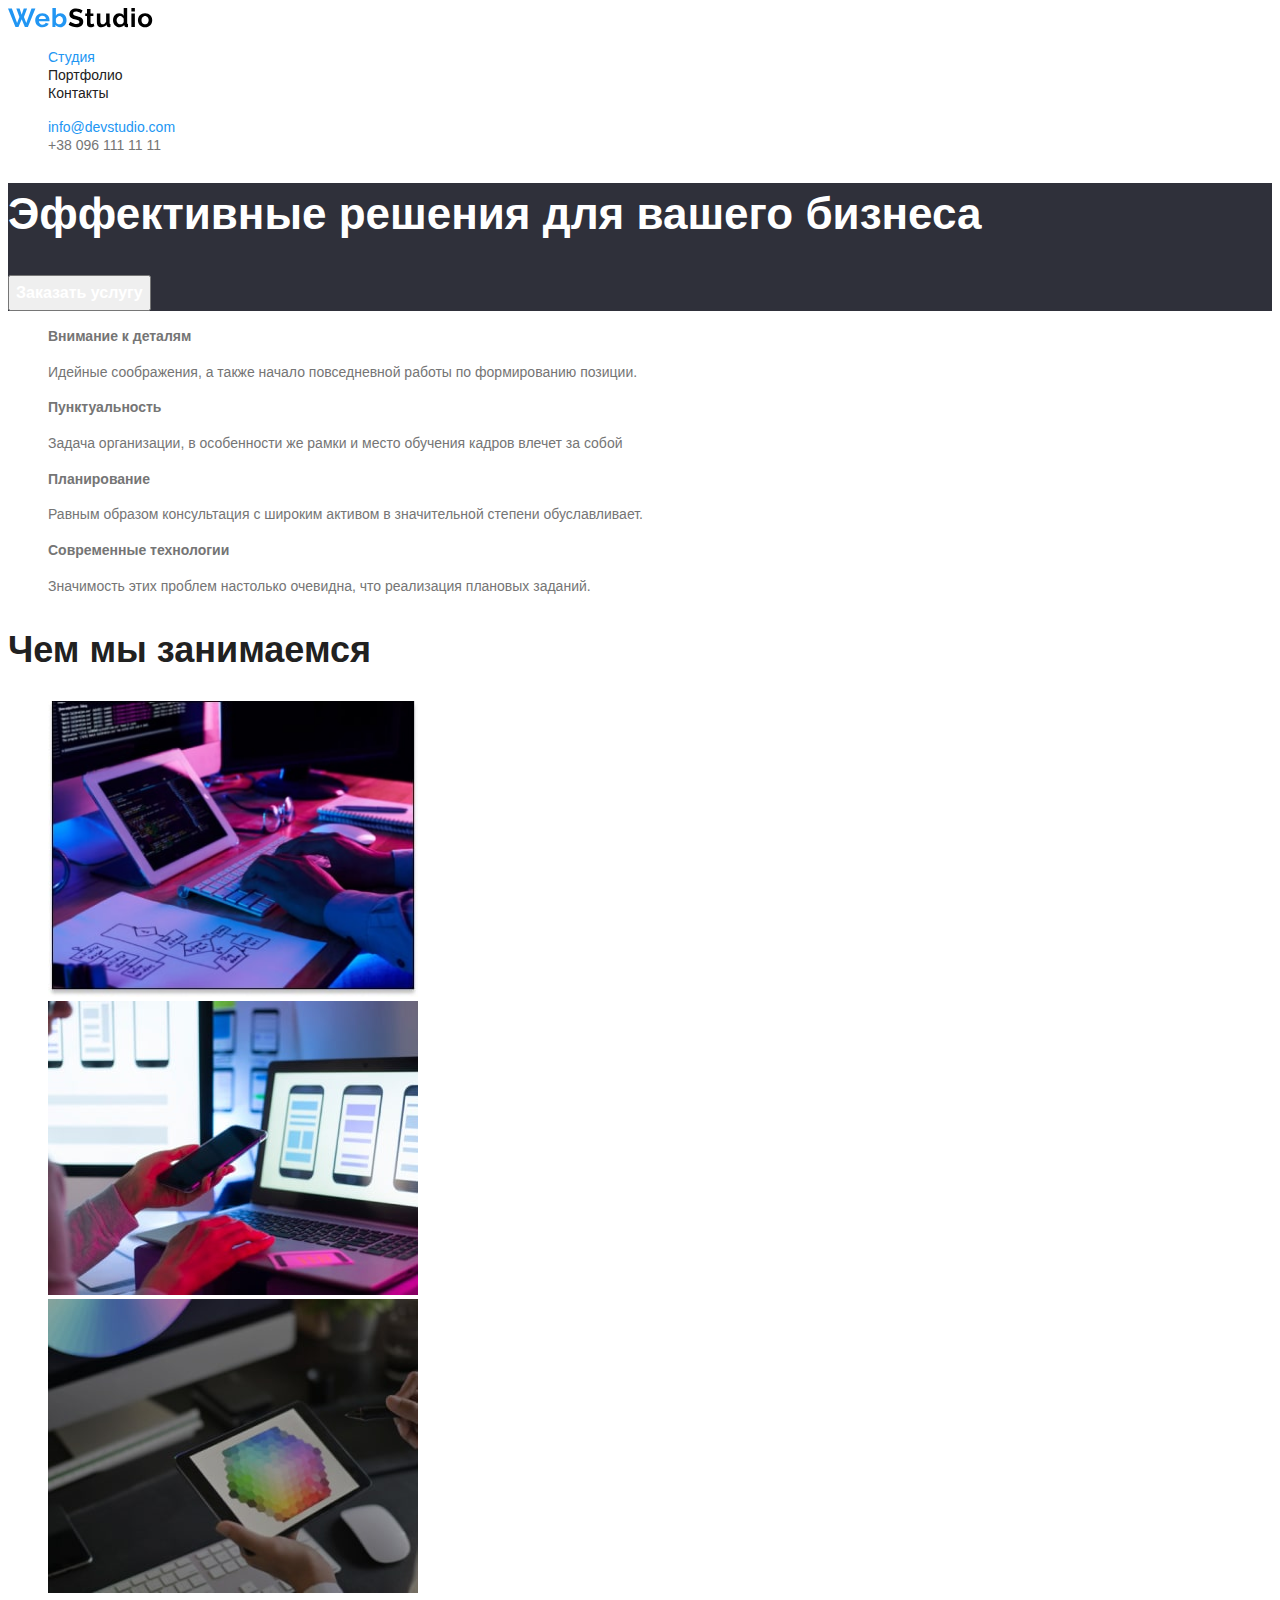
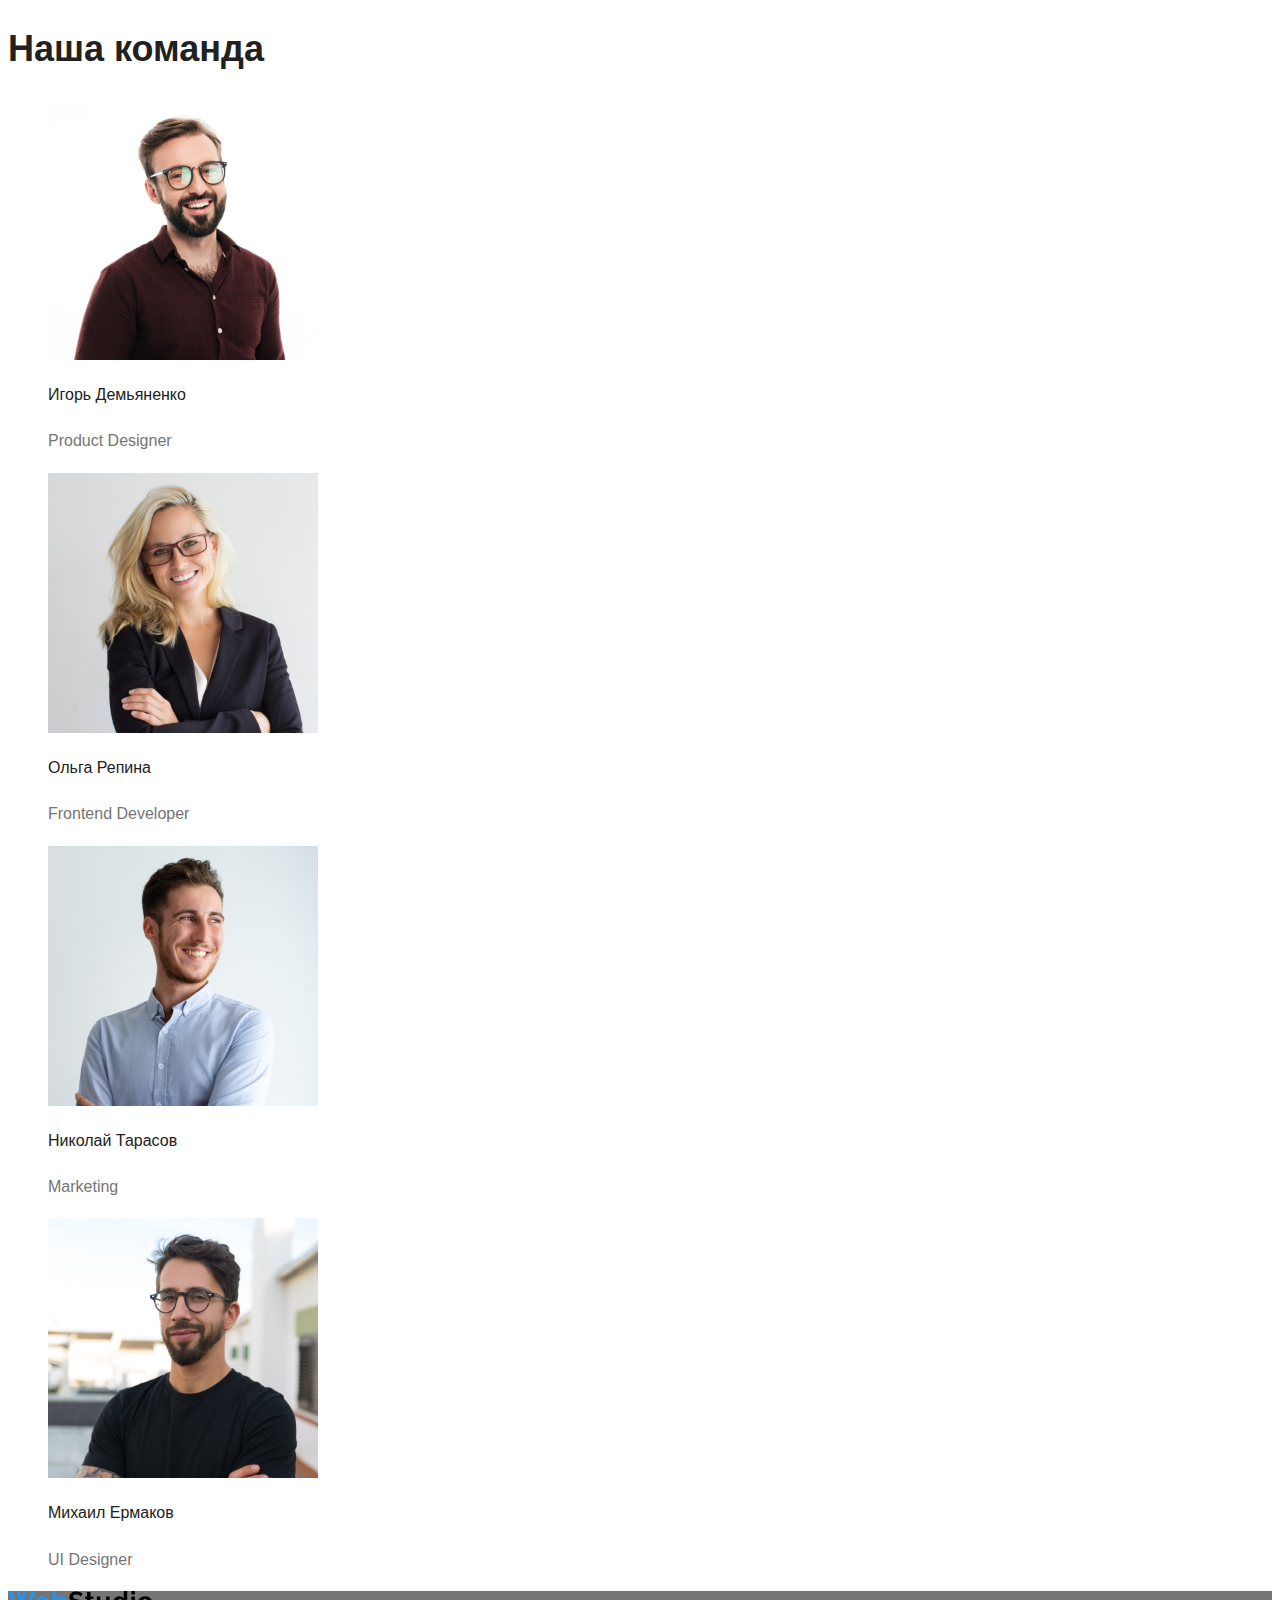
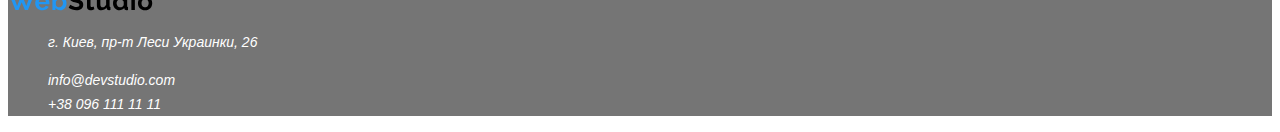
<file: index.html>
<!DOCTYPE html>
<html lang="ru">

<head>
    <meta charset="UTF-8">
    <meta http-equiv="X-UA-Compatible" content="IE=edge">
    <meta name="viewport" content="width=device-width, initial-scale=1.0">
    <title>Document</title>
    <link rel="stylesheet" href="css/style.css">
    <link rel="preconnect" href="https://fonts.googleapis.com">
    <link rel="preconnect" href="https://fonts.gstatic.com" crossorigin>
    <link
        href="https://fonts.googleapis.com/css2?family=Raleway:wght@700&family=Roboto:wght@400;500;700;900&display=swap"
        rel="stylesheet">
</head>

<body>
    <header class="header">
        <nav class="header-navigation">
            <a href="" class="header-logo">
                <img src="./images/logo.svg" alt="Лого сайта"></a>
            <ul class="header-list list">
                <li class="header-item">
                    <a class="header-link-studio link" href="">Студия</a>
                </li>
                <li class="header-item">
                    <a class="header-link link" href="">Портфолио</a>
                </li>
                <li class="header-item">
                    <a class="header-link link" href="">Контакты</a>
                </li>
            </ul>
        </nav>
        <ul class="header-contact list">
            <li class="header-contact-item">
                <a class="header-mail link" href="mailto:info@devstudio.com">info@devstudio.com</a>
            </li>
            <li class="header-contact-item">
                <a class="header-tel link" href="tel:+380961111111">+38 096 111 11 11</a>
            </li>
        </ul>
    </header>
    <main>
        <section class="hero-one">
            <div class="hero-one-div">
                <h1 class="hero-one-title">Эффективные решения для вашего бизнеса</h1>
                <button class="hero-one-main-button" type="button">Заказать услугу</button>
            </div>
        </section>
        <section class="hero">
            <h2 hidden>Качества компании</h2>
            <ul class="hero-list">
                <li class="hero-item list">
                    <h3 class="hero-item-title">Внимание к деталям</h3>
                    <p class="hero-item-text">Идейные соображения, а также начало повседневной работы по формированию
                        позиции.</p>
                </li>
                <li class="hero-item list">
                    <h3 class="hero-item-title">Пунктуальность</h3>
                    <p class="hero-item-text">Задача организации, в особенности же рамки и место обучения кадров влечет
                        за собой</p>
                </li>
                <li class="hero-item list">
                    <h3 class="hero-item-title">Планирование</h3>
                    <p class="hero-item-text">Равным образом консультация с широким активом в значительной степени
                        обуславливает.</p>
                </li>
                <li class="hero-item list">
                    <h3 class="hero-item-title">Современные технологии</h3>
                    <p class="hero-item-text">Значимость этих проблем настолько очевидна, что реализация плановых
                        заданий.</p>
                </li>
            </ul>
        </section>
        <section class="about">
            <h2 class="about-name">Чем мы занимаемся</h2>
            <ul class="about-list list">
                <li class="about-item">
                    <img src="./images/box1.jpg" alt="сайты" width="370">
                </li>
                <li class="about-item">
                    <img src="./images/box2.jpg" alt="приложения" width="370">
                </li>
                <li class="about-item">
                    <img src="./images/box3.jpg" alt="дизайн" width="370">
                </li>
            </ul>
        </section>
        <section class="team">
            <h2 class="team-title">Наша команда</h2>
            <ul class="team-list list">
                <li class="team-item">
                    <img src="./images/card1.jpg" alt="Игорь Демьяненко" width="270">
                    <h3 class="team-name">Игорь Демьяненко</h3>
                    <p class="team-work" lang="en"> Product Designer </p>
                </li>
                <li class="team-item">
                    <img src="./images/card2.jpg" alt="Ольга Репина" width="270">
                    <h3 class="team-name">Ольга Репина</h3>
                    <p class="team-work" lang="en"> Frontend Developer </p>
                </li>
                <li class="team-item">
                    <img src="./images/card3.jpg" alt="Николай Тарасов" width="270">
                    <h3 class="team-name">Николай Тарасов</h3>
                    <p class="team-work" lang="en"> Marketing </p>
                </li>
                <li class="team-item">
                    <img src="./images/card4.jpg" alt="Михаил Ермаков" width="270">
                    <h3 class="team-name">Михаил Ермаков</h3>
                    <p class="team-work" lang="en"> UI Designer </p>
                </li>
            </ul>
        </section>
    </main>
    <footer class="contact">
        <a href=""><img src="./images/logo.svg" alt="Лого сайта"></a>
        <address>
            <ul class="contact-list list">
                <li class="contact-item">
                    <p class="contact-item-adress link"> г. Киев, пр-т Леси Украинки, 26 </p>
                </li>
                <li class="contact-item">
                    <a class="contact-item-mail link" href="mailto:info@devstudio.com">info@devstudio.com</a>
                </li>
                <li class="contact-item">
                    <a class="contact-item-tel link" href="tel:+380961111111">+38 096 111 11 11</a>
                </li>
            </ul>
        </address>
    </footer>
</body>

</html>
</file>
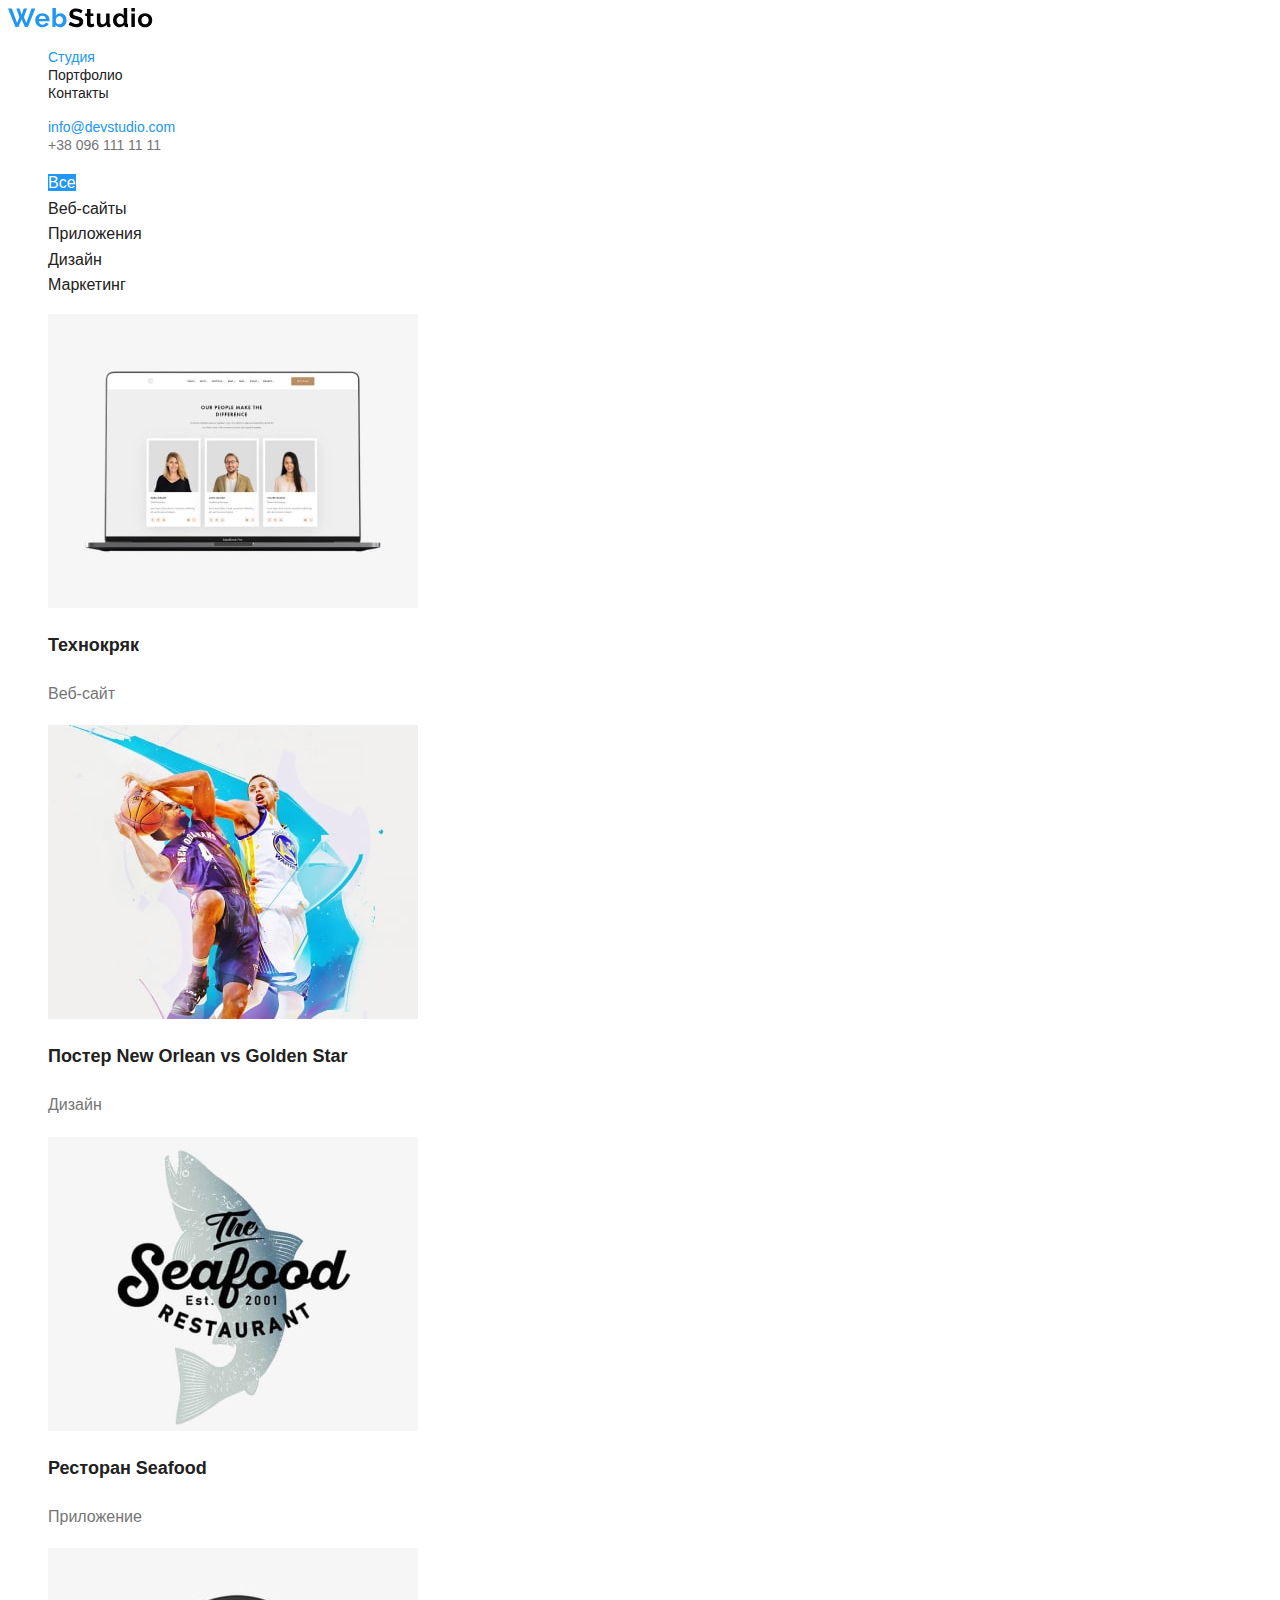
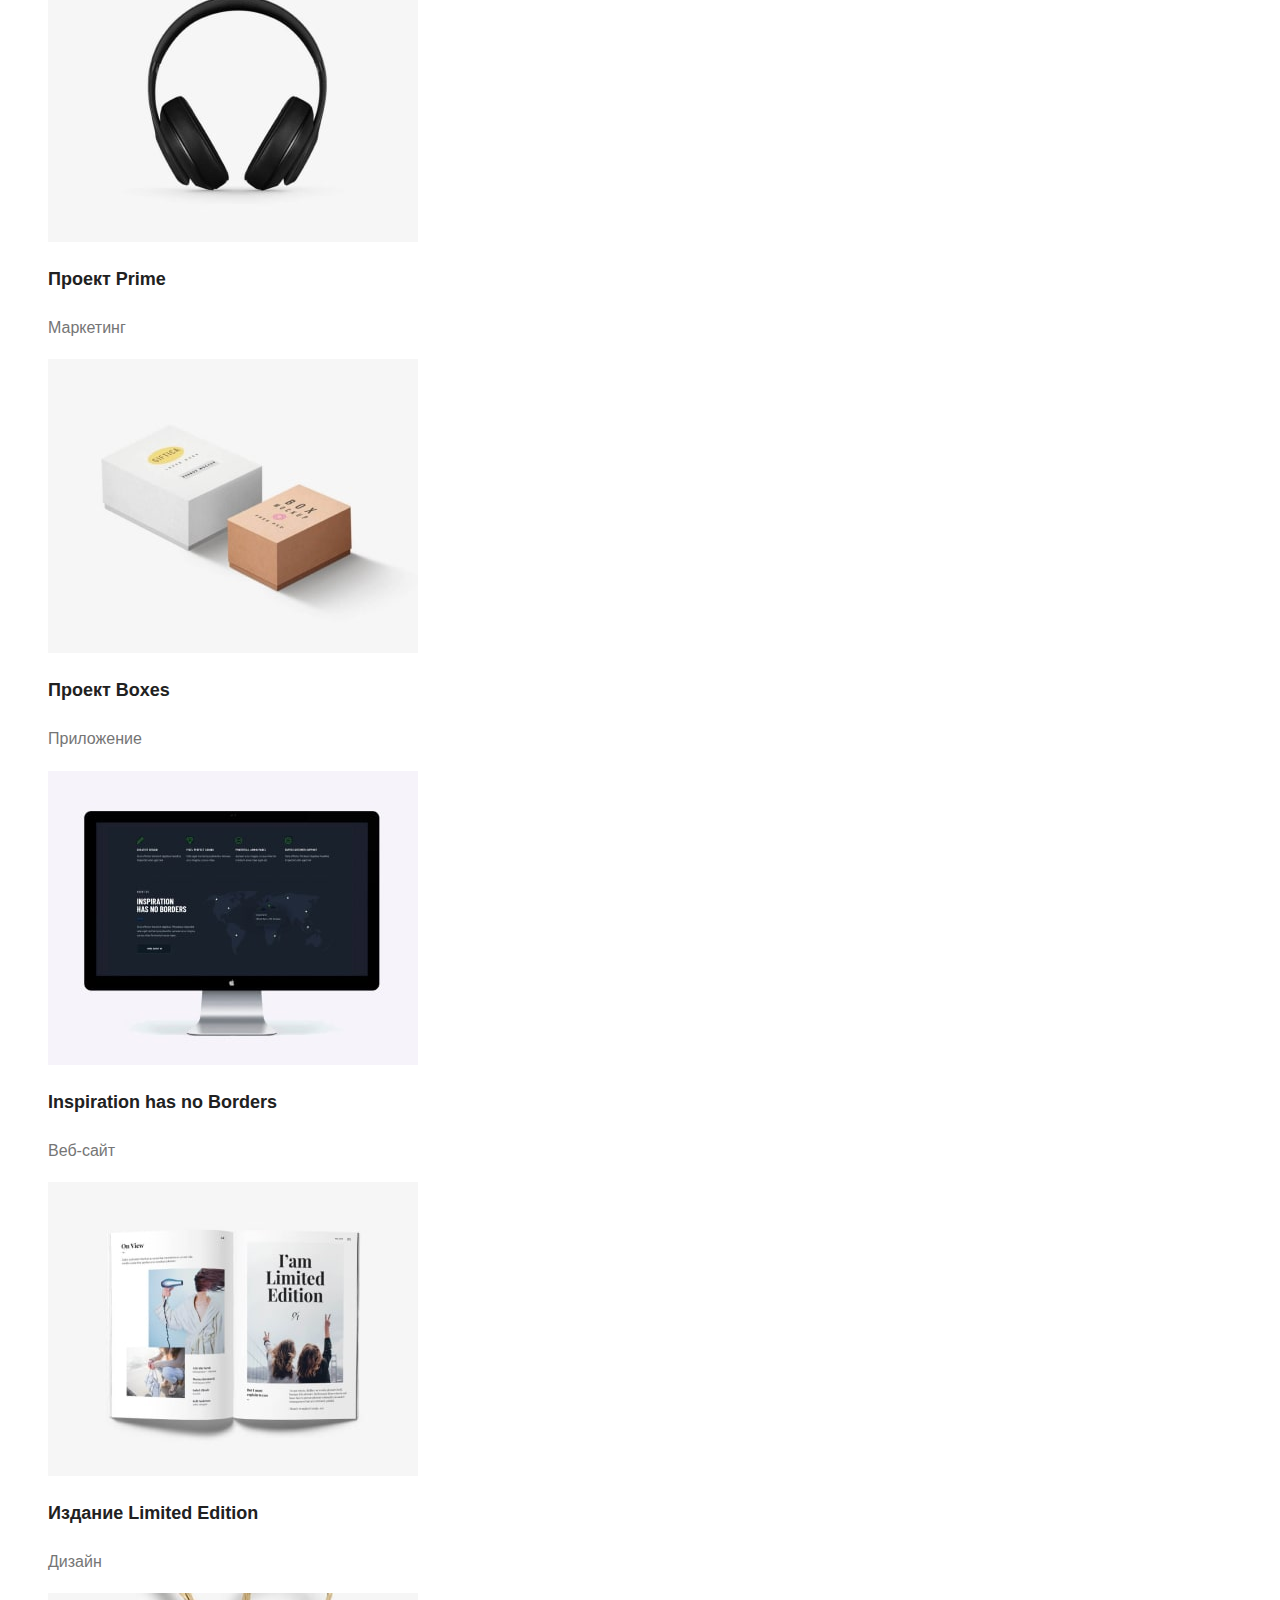
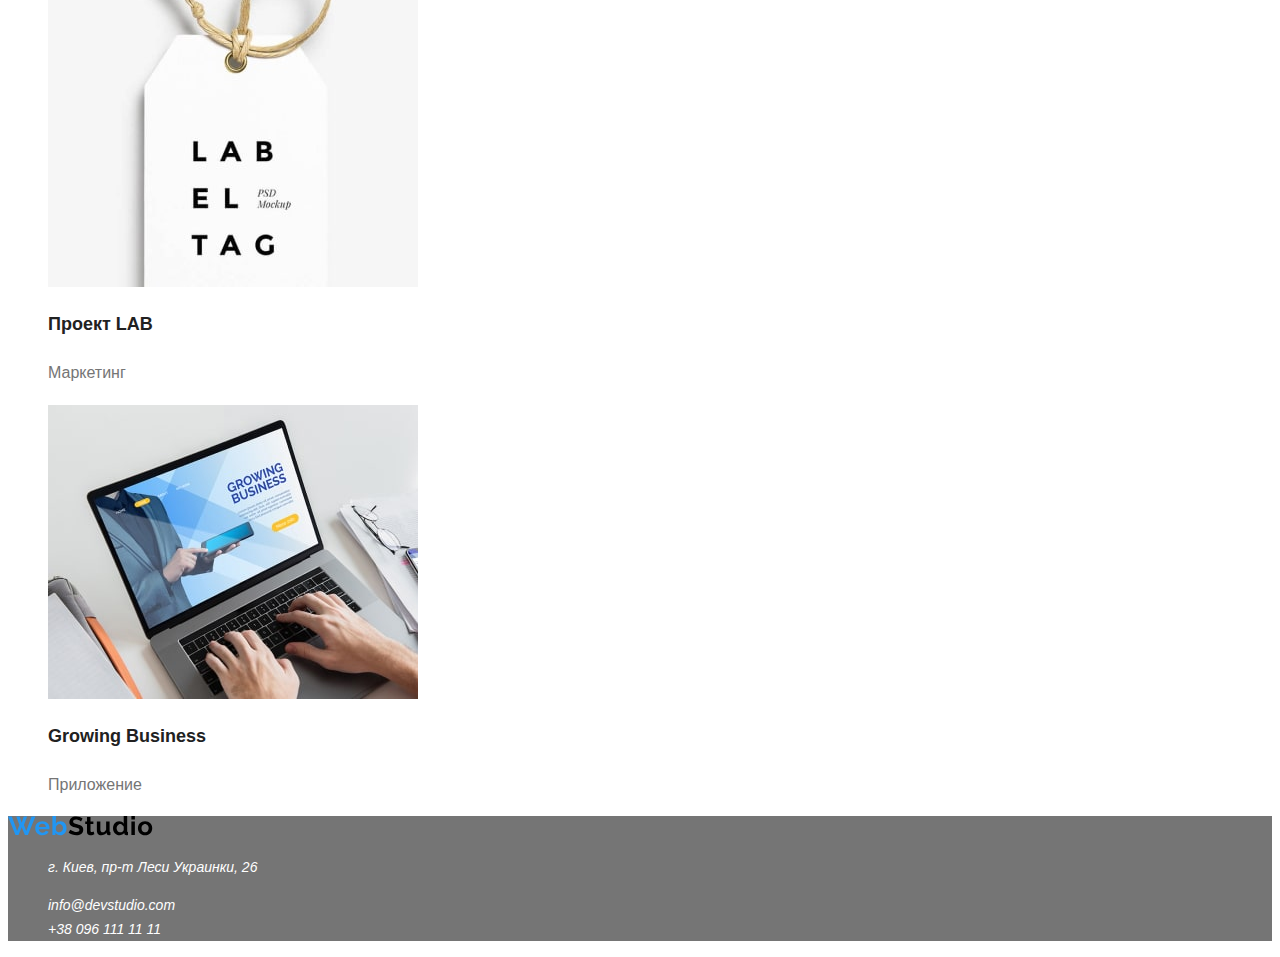
<file: portfolio.html>
<!DOCTYPE html>
<html lang="ru">

<head>
    <meta charset="UTF-8">
    <meta http-equiv="X-UA-Compatible" content="IE=edge">
    <meta name="viewport" content="width=device-width, initial-scale=1.0">
    <title>Document</title>
    <link rel="stylesheet" href="css/style.css">
    <link rel="preconnect" href="https://fonts.googleapis.com">
    <link rel="preconnect" href="https://fonts.gstatic.com" crossorigin>
    <link
        href="https://fonts.googleapis.com/css2?family=Raleway:wght@700&family=Roboto:wght@400;500;700;900&display=swap"
        rel="stylesheet">
</head>

<body>
    <header class="header">
        <nav class="header-navigation">
            <a href="" class="header-logo">
                <img src="./images/logo.svg" alt="Лого сайта"></a>
            <ul class="header-list list">
                <li class="header-item">
                    <a class="header-link-studio link" href="">Студия</a>
                </li>
                <li class="header-item">
                    <a class="header-link link" href="">Портфолио</a>
                </li>
                <li class="header-item">
                    <a class="header-link link" href="">Контакты</a>
                </li>
            </ul>
        </nav>
        <ul class="header-contact list">
            <li class="header-contact-item">
                <a class="header-mail link" href="mailto:info@devstudio.com">info@devstudio.com</a>
            </li>
            <li class="header-contact-item">
                <a class="header-tel link" href="tel:+380961111111">+38 096 111 11 11</a>
            </li>
        </ul>
    </header>
    <section class="menu">
        <nav class="menu-navigation">
            <ul class="menu-list list">
                <li class="menu-item">
                    <a class="menu-link-first link" href=""> Все </a>
                </li>
                <li class="menu-item">
                    <a class="menu-link link" href=""> Веб-сайты </a>
                </li>
                <li class="menu-item">
                    <a class="menu-link link" href=""> Приложения </a>
                </li>
                <li class="menu-item">
                    <a class="menu-link link" href=""> Дизайн </a>
                </li>
                <li class="menu-item">
                    <a class="menu-link link" href=""> Маркетинг </a>
                </li>
            </ul>
        </nav>
    </section>
    <section class="gallery">
        <nav class="gallery-navigation">
            <h1 hidden> Проекты </h1>
            <ul class="gallery-list list">
                <li class="gallery-item">
                    <img src="images/portfolio-1.jpg" alt="Веб-сайт" width="370">
                    <h2 class="gallery-name"> Технокряк </h2>
                    <p class="gallery-kind"> Веб-сайт </p>
                </li>
                <li class="gallery-item">
                    <img src="images/portfolio-2.jpg" alt="Дизайн" width="370">
                    <h2 class="gallery-name"> Постер New Orlean vs Golden Star </h2>
                    <p class="gallery-kind"> Дизайн </p>
                </li>
                <li class="gallery-item">
                    <img src="images/portfolio-3.jpg" alt="Приложение" width="370">
                    <h2 class="gallery-name"> Ресторан Seafood </h2>
                    <p class="gallery-kind"> Приложение </p>
                </li>
                <li class="gallery-item">
                    <img src="images/portfolio-4.jpg" alt="Маркетинг" width="370">
                    <h2 class="gallery-name"> Проект Prime </h2>
                    <p class="gallery-kind"> Маркетинг </p>
                </li>
                <li class="gallery-item">
                    <img src="images/portfolio-5.jpg" alt="Приложение" width="370">
                    <h2 class="gallery-name"> Проект Boxes </h2>
                    <p class="gallery-kind"> Приложение </p>
                </li>
                <li class="gallery-item">
                    <img src="images/portfolio-6.jpg" alt="Веб-сайт" width="370">
                    <h2 class="gallery-name"> Inspiration has no Borders </h2>
                    <p class="gallery-kind"> Веб-сайт </p>
                </li>
                <li class="gallery-item">
                    <img src="images/portfolio-7.jpg" alt="Дизайн" width="370">
                    <h2 class="gallery-name"> Издание Limited Edition </h2>
                    <p class="gallery-kind"> Дизайн </p>
                </li>
                <li class="gallery-item">
                    <img src="images/portfolio-8.jpg" alt="Маркетинг" width="370">
                    <h2 class="gallery-name"> Проект LAB </h2>
                    <p class="gallery-kind"> Маркетинг </p>
                </li>
                <li class="gallery-item">
                    <img src="images/portfolio-9.jpg" alt="Приложение" width="370">
                    <h2 class="gallery-name"> Growing Business </h2>
                    <p class="gallery-kind"> Приложение </p>
                </li>
            </ul>
        </nav>
    </section>
    <footer class="contact">
        <a href=""><img src="./images/logo.svg" alt="Лого сайта"></a>
        <address>
            <ul class="contact-list list">
                <li class="contact-item">
                    <p class="contact-item-adress link"> г. Киев, пр-т Леси Украинки, 26 </p>
                </li>
                <li class="contact-item">
                    <a class="contact-item-mail link" href="mailto:info@devstudio.com">info@devstudio.com</a>
                </li>
                <li class="contact-item">
                    <a class="contact-item-tel link" href="tel:+380961111111">+38 096 111 11 11</a>
                </li>
            </ul>
        </address>
    </footer>
</body>

</html>
</file>
<file: css/style.css>
:root {
    --main-title-color: #757575;
    --secondary-title-color: #000000;
    --main-text-color: #212121;
    --secondary-text-color: #ffffff;
    --accent-color: #2196f3;
}
/*-----HEADER------*/
body {
    font-family: "Open Sans", sans-serif;
}
.list {
    list-style: none;
}
.link {
    text-decoration: none;
}
.header-link-studio {
   font-weight:500;
   font-size:14px;
   line-height:1.12;
   letter-spacing:2%;
   color: var(--accent-color)
}
.header-link {
   font-weight:500;
   font-size:14px;
   line-height:1.12;
   letter-spacing: 2%;
   color:var(--main-text-color)
}
.header-mail {
   font-weight:500;
   font-size:14px;
   line-height:1.12;
   letter-spacing:2%;
   color:var(--accent-color)
}
.header-tel {
   font-weight:500;
   font-size:14px;
   line-height:1.12;
   letter-spacing:2%;
   color:var(--main-title-color)
}
/*----HERO-title----*/
.hero-one-title {
   font-weight:900;
   font-size:44px;
   line-height:1.4;
   letter-spacing: 6%;
   color:var(--secondary-text-color)  
}
.hero-one {background-color: #2F303A;}
.hero-one-main-button {
   font-weight:700;
   font-size:16px;
   line-height:1.9;
   letter-spacing: 6%;
   color:var(--secondary-text-color)
}
/*--------HERO------*/
.hero-item-title {
   font-weight:700;
   font-size:14px;
   line-height:1.4;
   letter-spacing: 3%;
   color:var(--main-title-color)
}
.hero-item-text {
   font-weight:400;
   font-size:14px;
   line-height:1.7;
   letter-spacing: 3%;
   color:var(--main-title-color)
}
.list {
    list-style-type: style none
}
.about-name {
   font-weight:700;
   font-size:36px;
   line-height:1.2;
   letter-spacing: 3%;
   color:var(--main-text-color)
}
.team-title {
   font-weight:700;
   font-size:36px;
   line-height:1.2;
   letter-spacing: 3%;
   color:var(--main-text-color)
}
.team-name {
    font-weight:500;
   font-size:16px;
   line-height:1.9;
   letter-spacing: 3%;
   color:var(--main-text-color)
}
.team-work {
   font-weight:400;
   font-size:16px;
   line-height:1.9;
   letter-spacing: 3%;
   color:var(--main-title-color)
}
/*-------footer-------*/
.contact {background-color: var(--main-title-color);}
.contact-item-adress {
   font-weight:400;
   font-size:14px;
   line-height:1.7;
   letter-spacing: 3%;
   color:var(--secondary-text-color)
}
.contact-item-mail {
   font-weight:400;
   font-size:14px;
   line-height:1.7;
   letter-spacing: 3%;
   color:var(--secondary-text-color)
}
.contact-item-tel {
   font-weight:400;
   font-size:14px;
   line-height:1.7;
   letter-spacing: 3%;
   color:var(--secondary-text-color)
}
/*-------------PORTFOLIO--------*/
.menu-link-first {
   font-weight:500;
   font-size:16px;
   line-height:1.6;
   letter-spacing: 3%;
   color:var(--secondary-text-color)}
.menu-link-first {background-color : #2196F3
}
.menu-link {
   font-weight:500;
   font-size:16px;
   line-height:1.6;
   letter-spacing: 3%;
   color:var(--main-text-color)
}
.gallery-name {
   font-weight:700;
   font-size:18px;
   line-height:2;
   letter-spacing: 6%;
   color:var(--main-text-color)
}
.gallery-kind {
   font-weight:400;
   font-size:16px;
   line-height:1.9;
   letter-spacing: 3%;
   color:var(--main-title-color)
}
</file>
